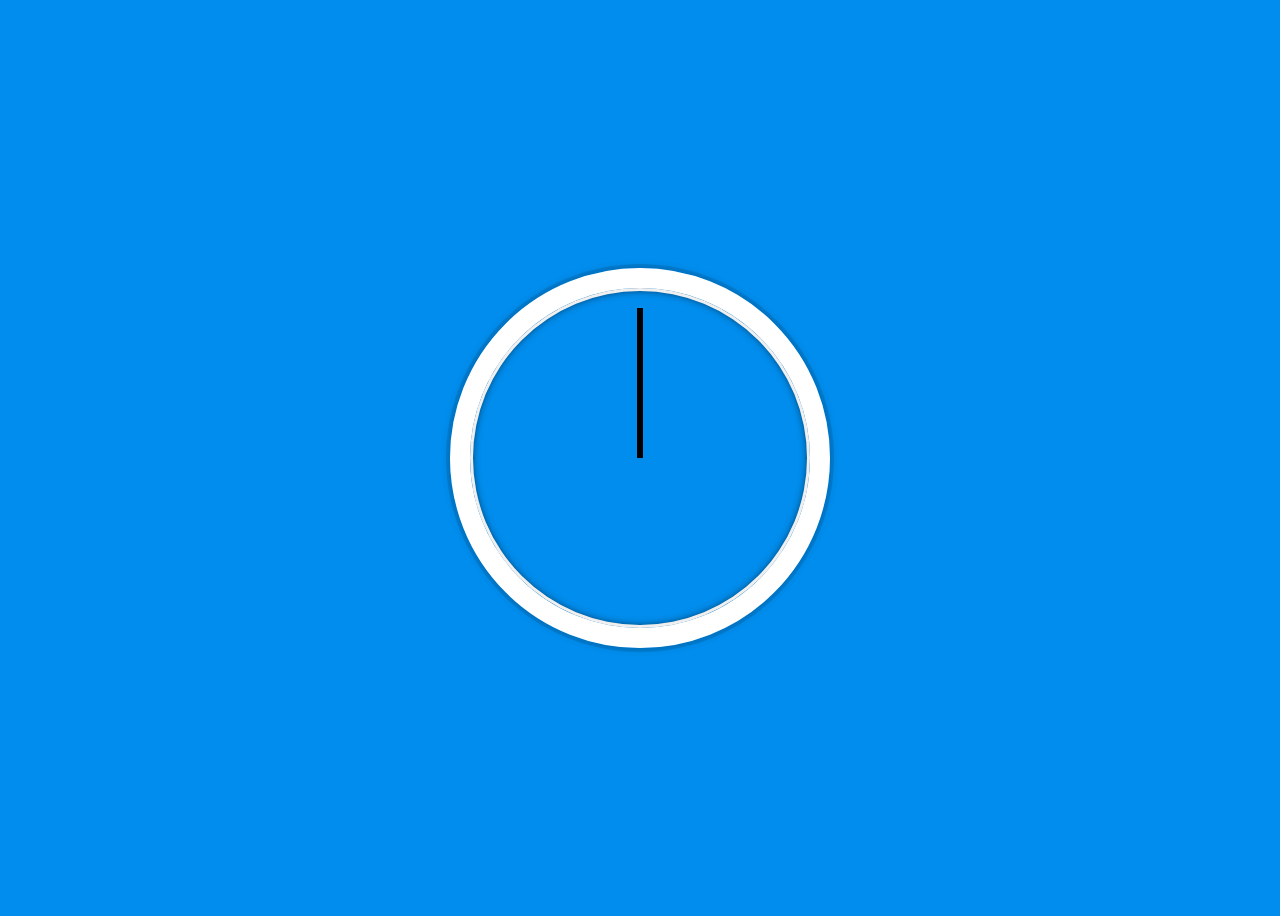
<file: clock js/index.html>
<!DOCTYPE html>
<html lang="en">
<head>
    <meta charset="UTF-8">
    <title>Clock</title>
</head>
<body>
    <div class="clock">
        <div class="clock-face">
            <div class="hand hour-hand"></div>
            <div class="hand min-hand"></div>
            <div class="hand second-hand"></div>
        </div>
    </div>

<style>
    html {
        background: #018DED url("http://unsplash.it/1500/100?image=881&blur=50");
        background-size: cover;
        font-family: 'helvetica neue';
        text-align: center;
        font-size: 10px;
    }

    body {
        font-size: 2rem;
        display: flex;
        flex: 1;
        min-height: 100vh;
        align-items: center;
    }

    .clock {
        width: 30rem;
        height: 30rem;
        border: 20px solid white;
        border-radius: 50%;
        margin: 50px auto;
        position: relative;
        padding: 2rem;
        box-shadow:
            0 0 0px 4px rgba(0,0,0,0.1),
            inset 0 0 0 3px #EFEFEF,
            inset 0 0 10px black,
            0 0 10px rgba(0,0,0,0.2);
    }

    .clock-face {
        position: relative;
        width: 100%;
        height: 100%;
        transform: translateY(-3px);
    }

    .hand {
        width: 50%;
        height: 6px;
        background: black;
        position: absolute;
        top: 50%;
        transform-origin: 100%;
        transform: rotate(90deg);
        transition: 0.05s;
        transition-timing-function: cubic-bezier(0.1, 2.7, 0.58, 1);
    }
</style>

<script>
    const secondHand = document.querySelector('.second-hand');
    const minuteHand = document.querySelector('.min-hand');
    const hourHand = document.querySelector('.hour-hand');
    function setDate() {
        const now = new Date();
        const seconds = now.getSeconds();
        const secondsDegrees = ((seconds / 60) * 360) + 90;
        secondHand.style.transform = `rotate(${secondsDegrees}deg)`;

        const minutes = now.getMinutes();
        const minutesDegrees = ((minutes / 60) * 360) + 90;
        minuteHand.style.transform = `rotate(${minutesDegrees}deg)`;

        const hours = now.getHours();
        const hoursDegrees = ((hours / 12) * 360) + 90;
        hourHand.style.transform = `rotate(${hoursDegrees}deg)`;
    }

    setInterval(setDate, 1000);
</script>
</body>
</html>
</file>
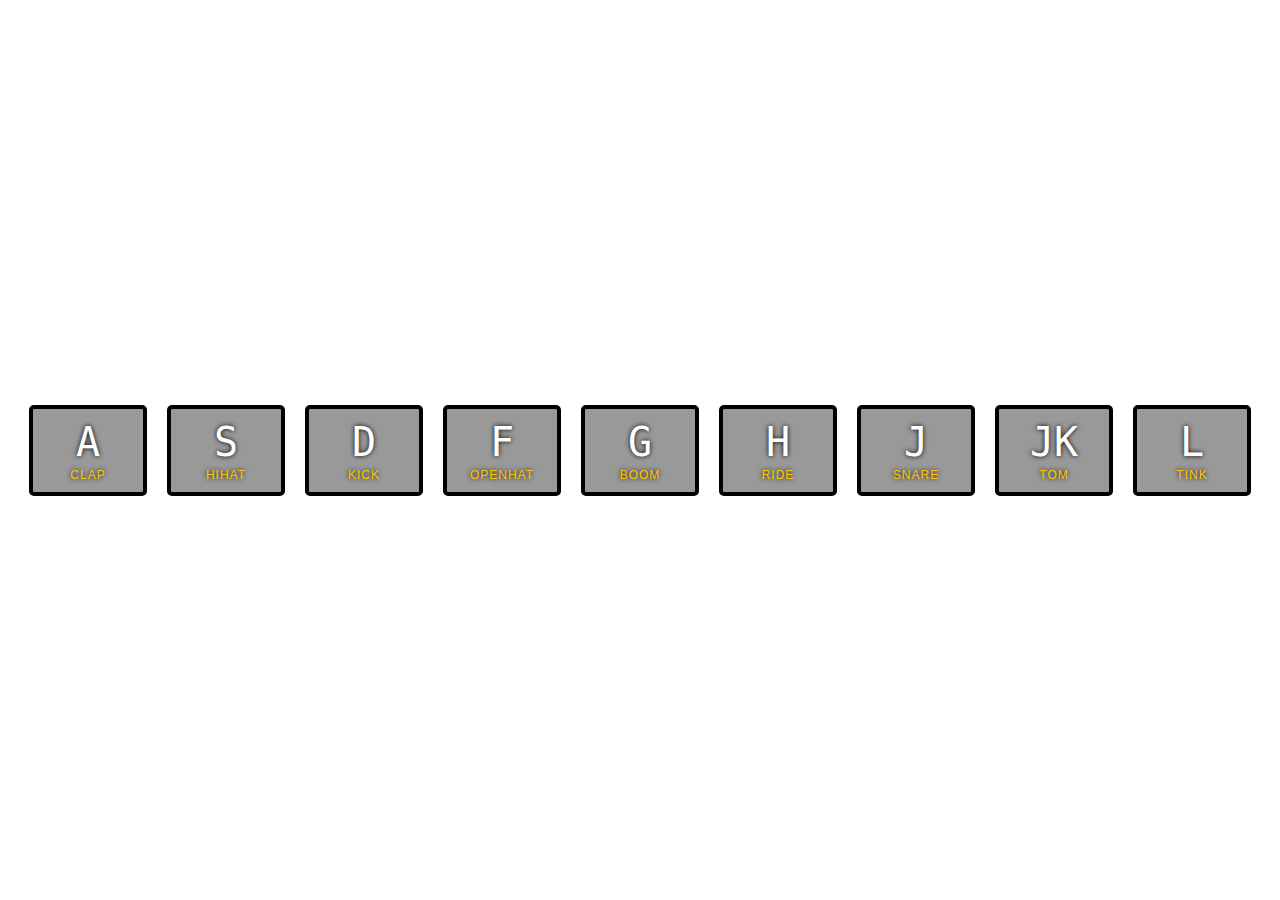
<file: drum kit/index.html>
<!DOCTYPE html>
<html lang="en">
<head>
    <meta charset="UTF-8">
    <title>JS Drum Kit</title>
    <link rel="stylesheet" href="styles.css">
</head>
<body>

    <div class="keys">
        <div data-key="65" class="key">
            <kbd>A</kbd>
            <span class="sound">clap</span>
        </div>
        <div data-key="83" class="key">
            <kbd>S</kbd>
            <span class="sound">hihat</span>
        </div>
        <div data-key="68" class="key">
            <kbd>D</kbd>
            <span class="sound">kick</span>
        </div>
        <div data-key="70" class="key">
            <kbd>F</kbd>
            <span class="sound">openhat</span>
        </div>
        <div data-key="71" class="key">
            <kbd>G</kbd>
            <span class="sound">boom</span>
        </div>
        <div data-key="72" class="key">
            <kbd>H</kbd>
            <span class="sound">ride</span>
        </div>
        <div data-key="74" class="key">
            <kbd>J</kbd>
            <span class="sound">snare</span>
        </div>
        <div data-key="75" class="key">
            <kbd>JK</kbd>
            <span class="sound">tom</span>
        </div>
        <div data-key="76" class="key">
            <kbd>L</kbd>
            <span class="sound">tink</span>
        </div>
    </div>

<audio data-key="65" src="sounds/clap.wav"></audio>
<audio data-key="83" src="sounds/hihat.wav"></audio>
<audio data-key="68" src="sounds/kick.wav"></audio>
<audio data-key="70" src="sounds/openhat.wav"></audio>
<audio data-key="71" src="sounds/boom.wav"></audio>
<audio data-key="72" src="sounds/ride.wav"></audio>
<audio data-key="74" src="sounds/snare.wav"></audio>
<audio data-key="75" src="sounds/tom.wav"></audio>
<audio data-key="76" src="sounds/tink.wav"></audio>

<script>
    function playSound(e) {
        const audio = document.querySelector(`audio[data-key="${e.keyCode}"]`)
        const key = document.querySelector(`.key[data-key="${e.keyCode}"]`)

        if (!audio) return;

        audio.currentTime = 0;
        audio.play();
        key.classList.add('playing');
    }

    window.addEventListener('keydown', playSound);
    
    function removeTransition(e) {
        if (e.propertyName !== 'transform') return;
        this.classList.remove('playing');
    }

    const keys = document.querySelectorAll('.key');
    keys.forEach(key => key.addEventListener('transitionend' ,removeTransition));
    
</script>
</body>
</html>
</file>
<file: drum kit/styles.css>
html {
    font-size: 10px;
    background: url(http://i.imgur.com/b9r5sEL.jpg) bottom center;
    background-size: cover;
}
body,html {
    margin: 0;
    padding: 0;
    font-family: sans-serif;
}

.keys {
    display: flex;
    flex: 1;
    min-height: 100vh;
    align-items: center;
    justify-content: center;
}

.key {
    border: 4px solid black;
    border-radius: 5px;
    margin: 1rem;
    font-size: 1.5rem;
    padding: 1rem .5rem;
    transition: all 0.07s;
    width: 100px;
    text-align: center;
    color: white;
    background: rgba(0,0,0,0.4);
    text-shadow: 0 0 5px black;
}

.playing {
    transform: scale(1.1);
    border-color: #ffc600;
    box-shadow: 0 0 10px #ffc600;
}

kbd {
    display: block;
    font-size: 40px;
}

.sound {
    font-size: 1.2rem;
    text-transform: uppercase;
    letter-spacing: 1px;
    color: #ffc600;
}
</file>
